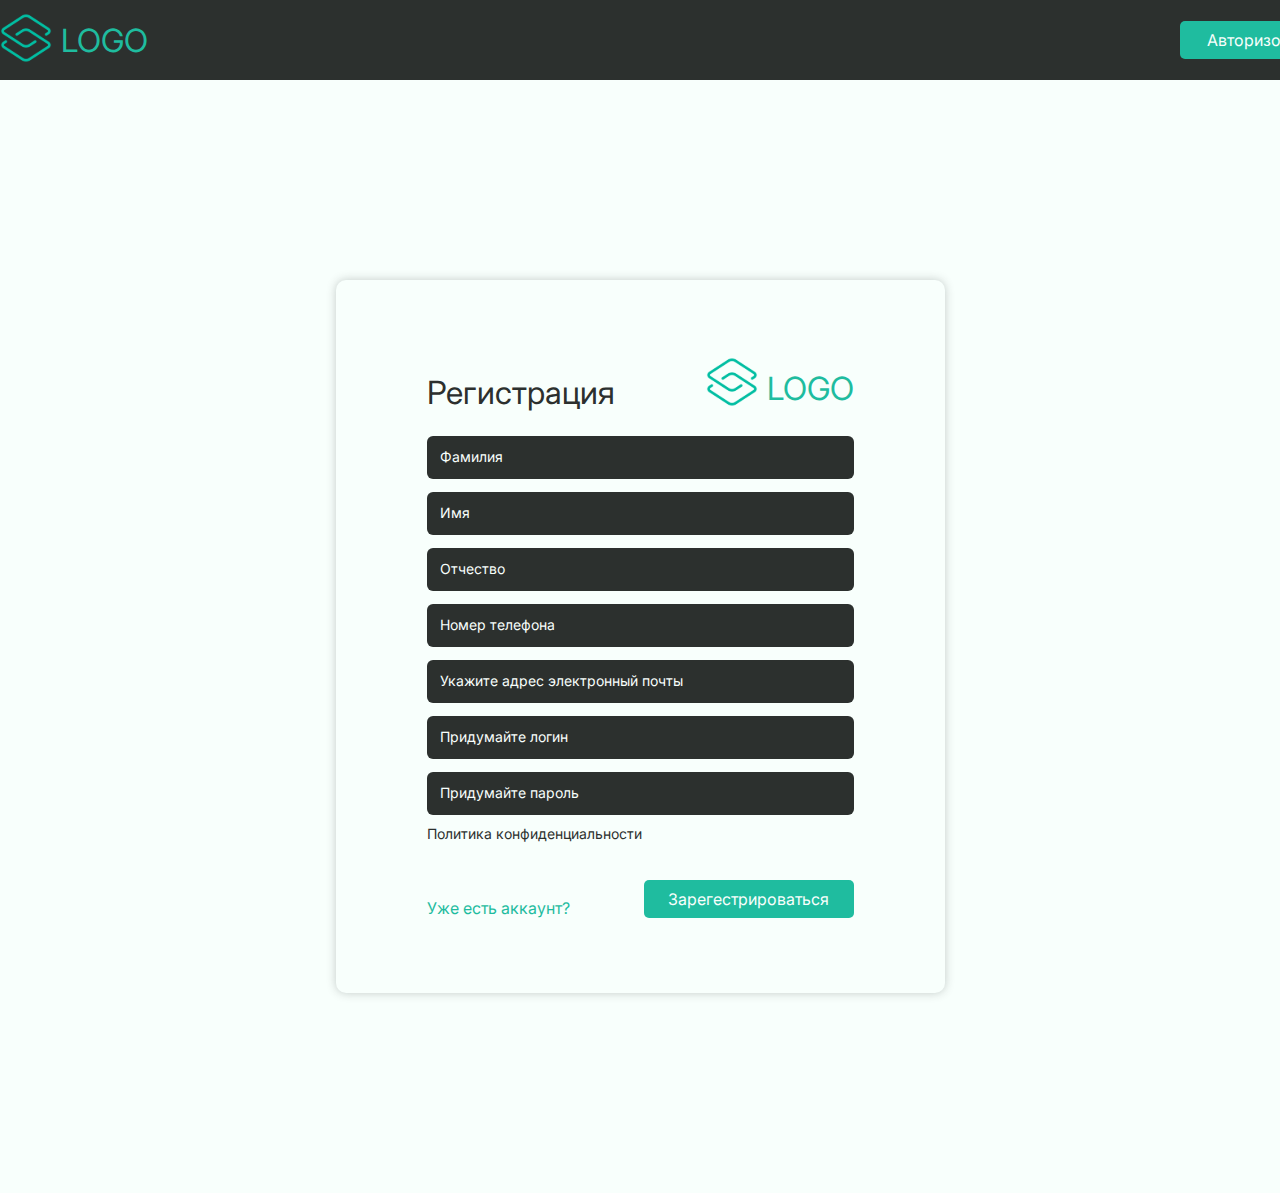
<file: main.html>
<!DOCTYPE html>
<html lang="en">
<head>
    <meta charset="UTF-8">
    <title>Регистрация</title>
    <link rel="stylesheet" href="assets/styles/main.css">
    <link rel="stylesheet" href="assets/styles/fonts.css">
    <link rel="stylesheet" href="assets/styles/main-section-auth.css">
    <link rel="stylesheet" href="assets/styles/main-section-head.css">
</head>

<body>
    <div class="header">
        <div class="section-head">
            <div class="container-2">
                <div class="logo">
                    <div class="logotip">
                        <svg width="52" height="52" viewBox="0 0 52 52" fill="none" xmlns="http://www.w3.org/2000/svg" xmlns:xlink="http://www.w3.org/1999/xlink">
                            <rect width="52" height="52" fill="url(#pattern0_16_181)"/>
                            <defs>
                                <pattern id="pattern0_16_181" patternContentUnits="objectBoundingBox" width="1" height="1">
                                    <use xlink:href="#image0_16_181" transform="scale(0.00195312)"/>
                                </pattern>
                                <image id="image0_16_181" width="512" height="512" xlink:href="[data-uri]"/>
                            </defs>
                        </svg>
                    </div>
                    <p class="txt-green-32 logo-padding">LOGO</p>
                </div>
                <button class="button-auth txt-main-16">Авторизоваться</button>
            </div>

        </div>
    </div>
    <div class="main">
        <div class="section-auth">
            <div class="container">
                <div class="box-auth">
                    <div class="mini-box-auth">
                        <div class="sec-logo">
                            <p class="txt-grey-32">Регистрация</p>
                            <div class="logo">
                                <div class="logotip">
                                    <svg width="52" height="52" viewBox="0 0 52 52" fill="none" xmlns="http://www.w3.org/2000/svg" xmlns:xlink="http://www.w3.org/1999/xlink">
                                        <rect width="52" height="52" fill="url(#pattern0_16_181)"/>
                                        <defs>
                                            <pattern id="pattern0_16_181" patternContentUnits="objectBoundingBox" width="1" height="1">
                                                <use xlink:href="#image0_16_181" transform="scale(0.00195312)"/>
                                            </pattern>
                                            <image id="image0_16_181" width="512" height="512" xlink:href="[data-uri]"/>
                                        </defs>
                                    </svg>

                                </div>
                                <p class="txt-green-32 logo-padding">LOGO</p>
                            </div>
                        </div>
                        <div class="sec-auth">
                            <input type="text" placeholder="Фамилия">
                            <input type="text" placeholder="Имя">
                            <input type="text" placeholder="Отчество">
                            <input type="text" placeholder="Номер телефона">
                            <input type="email" placeholder="Укажите адрес электронный почты">
                            <input type="text" placeholder="Придумайте логин">
                            <input type="text" placeholder="Придумайте пароль">
                        </div>
                        <div class="sec-password">
                            <p class="txt-grey-14 text-password-padding">Политика конфиденциальности </p>
                        </div>
                        <div class="sec-next">
                            <a href="index.html" class="txt-green-16">Уже есть аккаунт?</a>
                            <button class="button-auth txt-main-16" id="buttonNext">Зарегестрироваться</button>
                        </div>
                    </div>
                </div>
            </div>
        </div>
    </div>
</body>
</html>
</file>
<file: assets/styles/main.css>
* {
    padding: 0;
    margin: 0;
    border: none;
    outline: none;
    text-decoration: none;
    box-sizing: border-box;
    font-family: 'Linear';
}

.container {
    width: 1160px;
    margin: 0 auto;
}

.container-2 {
    width: 1360px;
    margin: 0 auto;
}

body {
    background: #F8FFFC;
}
</file>
<file: assets/styles/fonts.css>
@font-face {
    font-family: 'Linear';
    src: url("../fonts/Inter-VariableFont_opsz,wght.ttf") ;
    font-weight: 400;

}

.txt-green-16 {
    font-size: 16px;
    color: #1FBC9F;
}
.txt-green-32 {
    font-size: 32px;
    color: #1FBC9F;
}

.txt-grey-32 {
    font-size: 32px;
    color: #2C302E;
}
.txt-grey-14 {
    font-size: 14px;
    color: #2C302E;
}

.txt-main-14 {
    font-size: 14px;
    color: #F8FFFC;
}
.txt-main-16 {
    font-size: 16px;
    color: #F8FFFC;
}
</file>
<file: assets/styles/main-section-auth.css>
.section-head {
    background: #2C302E;
    height: 80px;
}

.section-auth .container .box-auth {
    display: flex;
    justify-content: center;
    align-items: center;
    width: 609px;
    height: 713px;
    margin: 200px auto;
    border-radius: 10px;
    background: #F8FFFC;
    box-shadow: 0px 0px 10px rgba(44, 48, 46, 0.25);

}

.section-auth .container .box-auth .mini-box-auth {
    display: flex;
    flex-direction: column;
    width: 427px;

}

.section-auth .container .box-auth .mini-box-auth .sec-logo {
    display: flex;
    justify-content: space-between;
    align-items: end;
}

.section-auth .container .box-auth .mini-box-auth .logo-padding{
    padding-bottom: 4px;
}

.section-auth .container .box-auth .mini-box-auth .sec-logo .logo{
    display: flex;
    gap: 9px;
    align-items: end;
}

.section-auth .container .box-auth .mini-box-auth .sec-auth {
    display: flex;
    flex-direction: column;
    gap: 13px;
    margin-top: 24px;
}
.section-auth .container .box-auth .mini-box-auth .sec-auth input {
    width: 427px;
    height: 43px;
    border-radius: 6px;
    background: #2C302E;
    padding: 13px;
    color: #F8FFFC;
}
.section-auth .container .box-auth .mini-box-auth .sec-auth ::placeholder{
    color: #F8FFFC;
    font-size: 14px;
}

.section-auth .container .box-auth .mini-box-auth .sec-password {
    color: #2C302E;
    margin-top: 10px;
    margin-bottom: 38px;
}

.section-auth .container .box-auth .mini-box-auth .sec-next {
    display: flex;
    justify-content: space-between;
    align-items: end;
}
.section-auth .container .box-auth .mini-box-auth .sec-next .button-auth {
    width: 210px;
    height: 38px;
    color: #F8FFFC;
    background: #1FBC9F;
    border-radius: 5px;
    transition: .3s;
}
.section-auth .container .box-auth .mini-box-auth .sec-next .button-auth:hover {
    transition: .5s;
    background: rgba(31, 188, 159, 0.25);
    color: #1FBC9F;
    box-shadow: 0px 0px 7px rgba(31, 188, 159, 1);
}
</file>
<file: assets/styles/main-section-head.css>
.section-head .container-2 {
    display: flex;
    padding-top: 12px;
    align-items: center;
    justify-content: space-between;
}

.section-head .container-2 .logo {
    display: flex;
    gap: 9px;
    align-items: center;
}
.section-head .container-2 .button-auth {
    width: 180px;
    height: 38px;
    color: #F8FFFC;
    background: #1FBC9F;
    border-radius: 5px;
    transition: .3s;
}

.section-head .container-2 .button-auth:hover {
    transition: .5s;
    background: rgba(31, 188, 159, 0.25);
    color: #1FBC9F;
    box-shadow: 0px 0px 7px rgba(31, 188, 159, 1);
}
</file>
